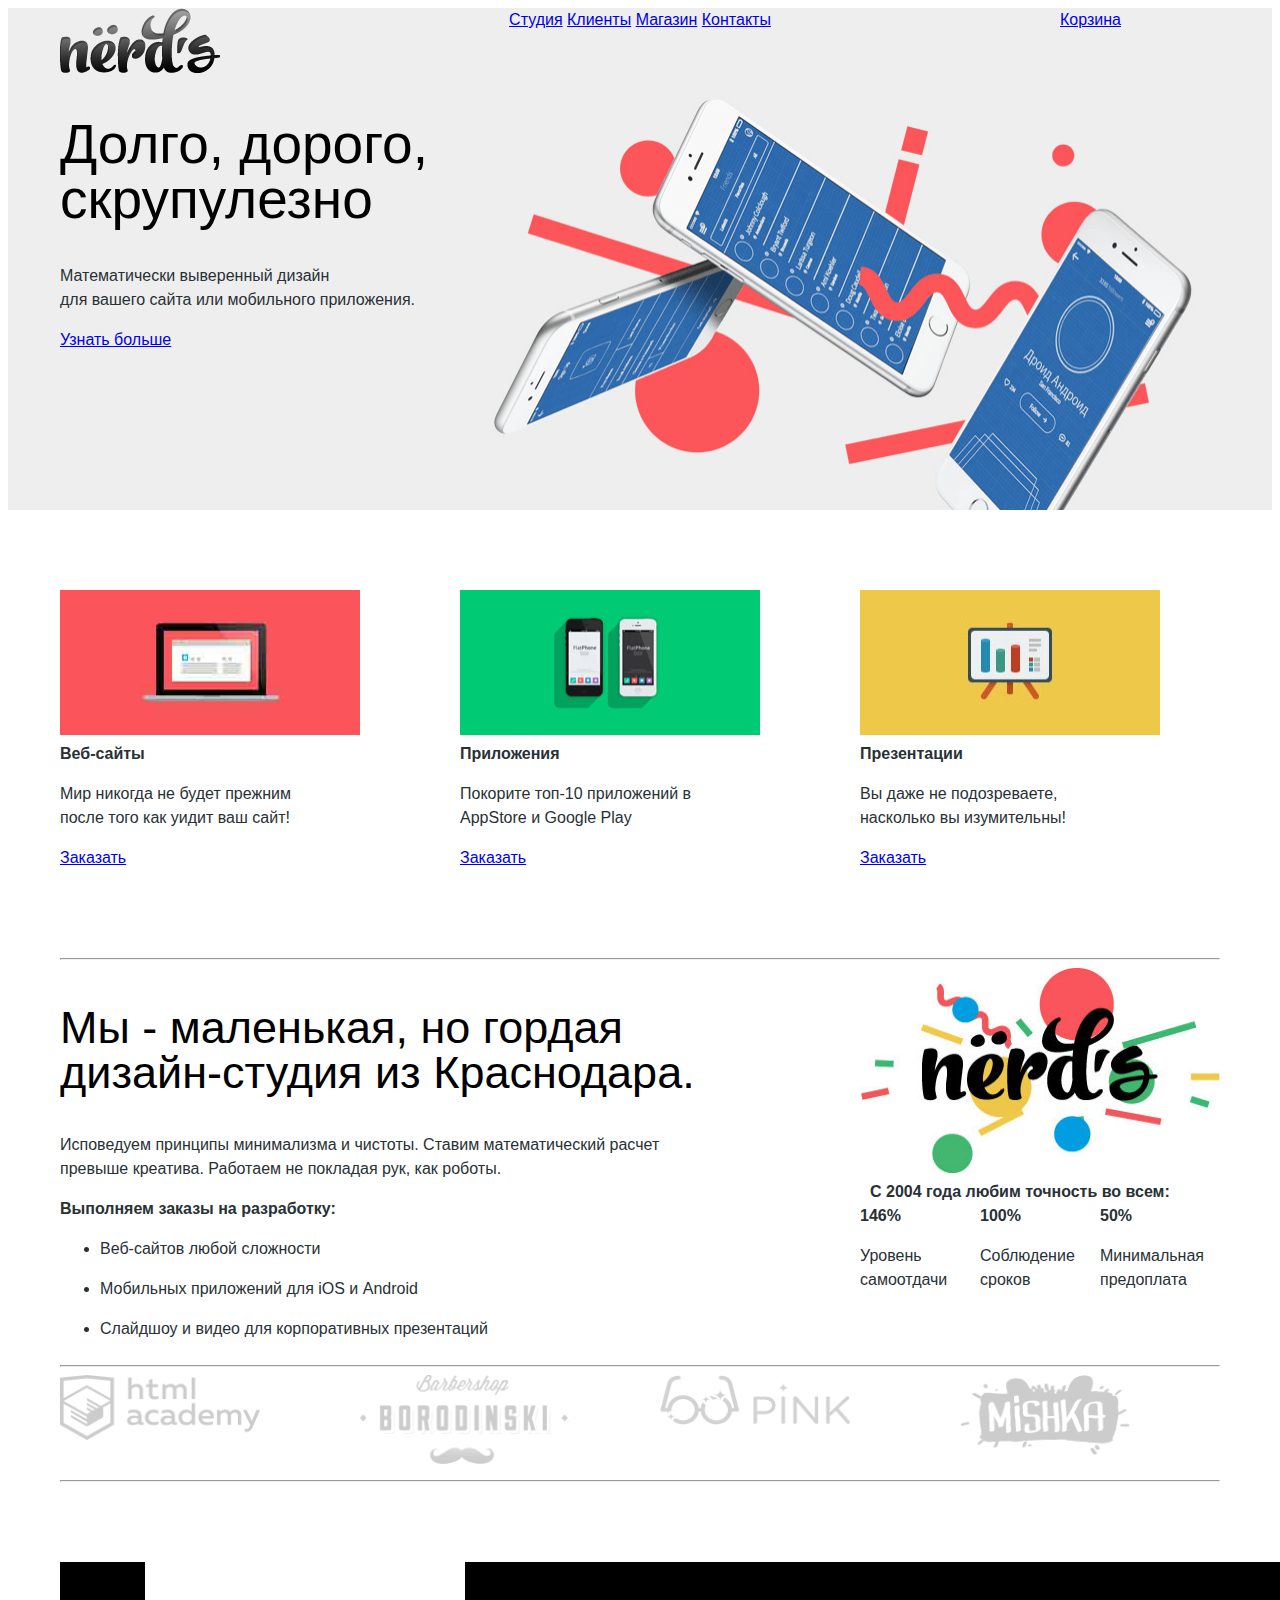
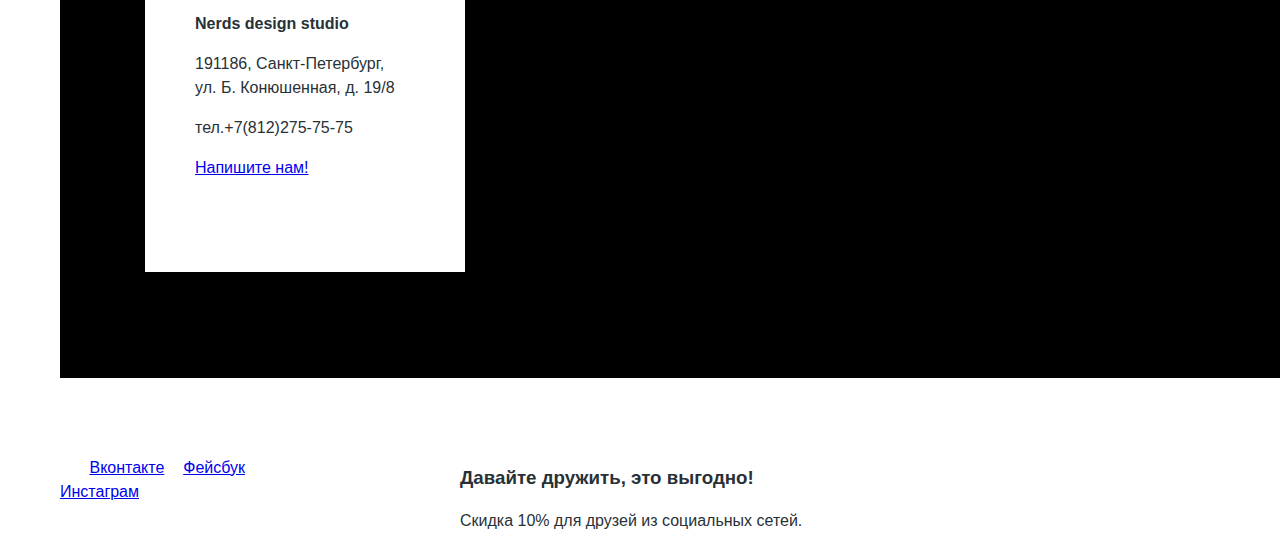
<file: index.html>
<!DOCTYPE html>
<html lang="ru">
  <head>
    <meta charset="utf-8">
    <title>Nёrd's</title>
	<link href="css/style.css" rel="stylesheet">
  </head>
  <body>
    <header class="main-header">
      <div class="container">
        <nav class="top-title clearfix">
		  <a class="logo">
            <img src="img/nerds-logo.png" width="160" height="65" alt="Логотип">
		  </a>
          <ul class="main-menu">
            <li>
              <a href="#">Студия</a>
            </li>
            <li>
              <a href="#">Клиенты</a>
            </li>
            <li>
              <a href="#">Магазин</a>
            </li>
            <li>
              <a href="#">Контакты</a>
            </li>
          </ul>
          <div class="user-block">
            <a href="#">Корзина</a>
          </div>
		</nav>
		<div class="bottom-title clearfix">
          <div class="title-left">
            <h1>Долго, дорого, скрупулезно</h1>
            <p>Математически выверенный дизайн<br> для вашего сайта или мобильного приложения.</p>
            <a href="#">Узнать больше</a>
          </div>
	      <div class="title-right">
            <img src="img/slider-1.png" width="760" height="430" alt="Телефоны">
          </div>
		</div>
	  </div>
    </header>
    <main class="slide-container">
	  <div class="container">
        <section class="features clearfix">
          <div class="feature-item">
            <img src="img/illustration-1.jpg" width="300" height="145" alt="Веб-сайты">
            <b class="content-name">Веб-сайты</b>
            <p class="little">Мир никогда не будет прежним</br> после того как уидит ваш сайт!</p>
            <a href="#">Заказать</a>
          </div>
          <div class="feature-item">
            <img src="img/illustration-2.jpg" width="300" height="145" alt="Приложения">
            <b class="content-name">Приложения</b>
            <p class="little">Покорите топ-10 приложений в</br> AppStore и Google Play</p>
            <a href="#">Заказать</a>
          </div>
          <div class="feature-item">
            <img src="img/illustration-3.jpg" width="300" height="145" alt="Презентации">
            <b class="content-name">Презентации</b>
            <p class="little">Вы даже не подозреваете,</br> насколько вы изумительны!</p>
            <a href="#">Заказать</a>
          </div>
        </section>
	    <hr>
        <section class="features clearfix">
          <div class="features-left">
            <h2>Мы - маленькая, но гордая<br> дизайн-студия из Краснодара.</h2>
            <p class="little">Исповедуем принципы минимализма и чистоты. Ставим математический расчет<br> превыше креатива. Работаем не покладая рук, как роботы.</p>
            <b>Выполняем заказы на разработку:</b>
            <ul class="design-list">
              <li>
                <p class="little">Веб-сайтов любой сложности</p>
              </li>
              <li>
                <p class="little">Мобильных приложений для iOS и Android</p>
              </li>
              <li>
                <p class="little">Слайдшоу и видео для корпоративных презентаций</p>
              </li>
            </ul>
		  </div>
          <div class="features-right">
            <img src="img/nerds-illustration.jpg" width="360" height="205" alt="Nёrds">
			<div class="column">
              <b class="column">С 2004 года любим точность во всем:</b>
			</div>
			<div class="column-item">
              <b class="feature-procent">146%</b>
              <p class="little">Уровень самоотдачи</p>
            </div>
            <div class="column-item">
              <b class="feature-procent">100%</b>
              <p class="little">Соблюдение сроков</p>
            </div>
            <div class="column-item">
              <b class="feature-name">50%</b>
              <p class="font">Минимальная предоплата</p>
            </div>
		  </div>
        </section>
        <hr>
        <div class="logotypes clearfix">
	      <div class="logo-item">
            <img src="img/logo-1.png" width="200" height="65" alt="html academy">
		  </div>
		  <div class="logo-item">
            <img src="img/logo-2.png" width="210" height="90" alt="Barbershop Borodinsky">
		  </div>
		  <div class="logo-item">
            <img src="img/logo-3.png" width="190" height="50" alt="Pink">
		  </div>
		  <div class="logo-item">
            <img src="img/logo-4.png" width="170" height="80" alt="Mishka">
		  </div>
        </div>
	    <hr>
	    <div class="index-content clearfix">
		  <div class="map-left">
		    <b>Nerds design studio</b>
            <p>191186, Санкт-Петербург,<br>
               ул. Б. Конюшенная, д. 19/8</p>
            <p>тел.+7(812)275-75-75</p>
            <a href="#">Напишите нам!</a>
		  </div>
		</div>
	  </div>
    </main>
    <footer class="footer">
      <div class="container">
        <section class="footer-social clearfix">
		  <div class="footer-icon">
		    <img src="img/vk-icon.png" width="25" height="15" alt="vk">
            <a class="social-btn social-btn-vk" href="#">Вконтакте</a>
	        <img src="img/fb-icon.png" width="10" height="25" alt="fb">
            <a class="social-btn social-btn-fb" href="#">Фейсбук</a>
		    <img src="img/insta-icon.png" width="20" height="20" alt="insta">
            <a class="social-btn social-btn-inst" href="#">Инстаграм</a>
		  </div>
          <div class="footer-friendship">
            <h3 class="footer-title">Давайте дружить, это выгодно!</h3>
            <p class="font">Скидка 10% для друзей из социальных сетей.</p>
		  </div>
        </section>
      </div>
    </footer>
  </body>
</html>
</file>
<file: css/style.css>
body {
	font-size: 16px;
	line-height: 24px;
	color: #283136;
	font-weight: 400;
	font-family: "Roboto", Arial, sans-serif;
 }
h1 {
	font-size: 55px;
	line-height: 55px;
	color: #000000;
	font-weight: 500;
	font-family: "Roboto", Arial, sans-serif;	
 }
h2 {
	font-size: 45px;
	line-height: 45px;
	color: #000000;
	font-weight: 500;
	font-family: "Roboto", Arial, sans-serif;
 }
 .clearfix::after {
 	content: "";
 	display: table;
 	clear: both;
 }
 .main-header {
	background-color: #eeeeee;
 }
 .container {
	width: 1160px;
	margin-left: auto;
	margin-right: auto;
 }
 .logo {
	float: left;
	width: 160px;
 }
 .main-menu {
	float: left;
	width: 840px;
	margin: 0;
	padding: 0;
	text-align: center;
 }
 .main-menu li {
	display: inline-block;
	vertical-align: top;
 }
 .user-block {
	float: right;
  	width: 160px;
 }
 .title-left {
	float: left;
	width: 400px;
 }
 .title-right {
  	float: right;
 	width: 760px;
 }
 .title-right img {
	display: block;
 }
 .feature-item {
	float: left;
	width: 300px;
	margin-top: 80px;
	margin-right: 100px;
	margin-bottom: 80px;
 }
 .feature-item:last-child {
	margin-right: 60px;
}
 .features-left {
	float: left;
	width: 660px;
	margin-right: 140px;
}
.features-right {
	float: right;
	width: 360px;
}
.column-item {
	float: left;
	width: 120px;
}
.column {
	width: 340px;
	margin-left: auto;
	margin-right: auto;
}
.column-item {
	width: 120px;
}
.logo-item {
	float: left;
	width: 260px;
	margin-right: 40px;
}
 .logo-item:last-child {
	margin-right: 0;
}
 .index-content {
	background: #000000 url("https://pp.vk.me/c637931/v637931771/15393/PLF2VmO--PM.jpg") no-repeat;
	width: 1440px;
	height: 416px;
	margin-top: 80px;
}
 .map-left {
	width: 220px;
	height: 210px;
	background-color: #ffffff;
	padding: 50px;
	margin-top: 55px;
	margin-left: 85px;
 }
 .footer {
	margin-top: 70px;
}
 .footer-icon {
	float: left;
	width: 260px;
	margin-right: 140px;
}
 .footer-friendship {
	float: right;
	width: 560px;
	margin-right: 200px;
}
</file>
